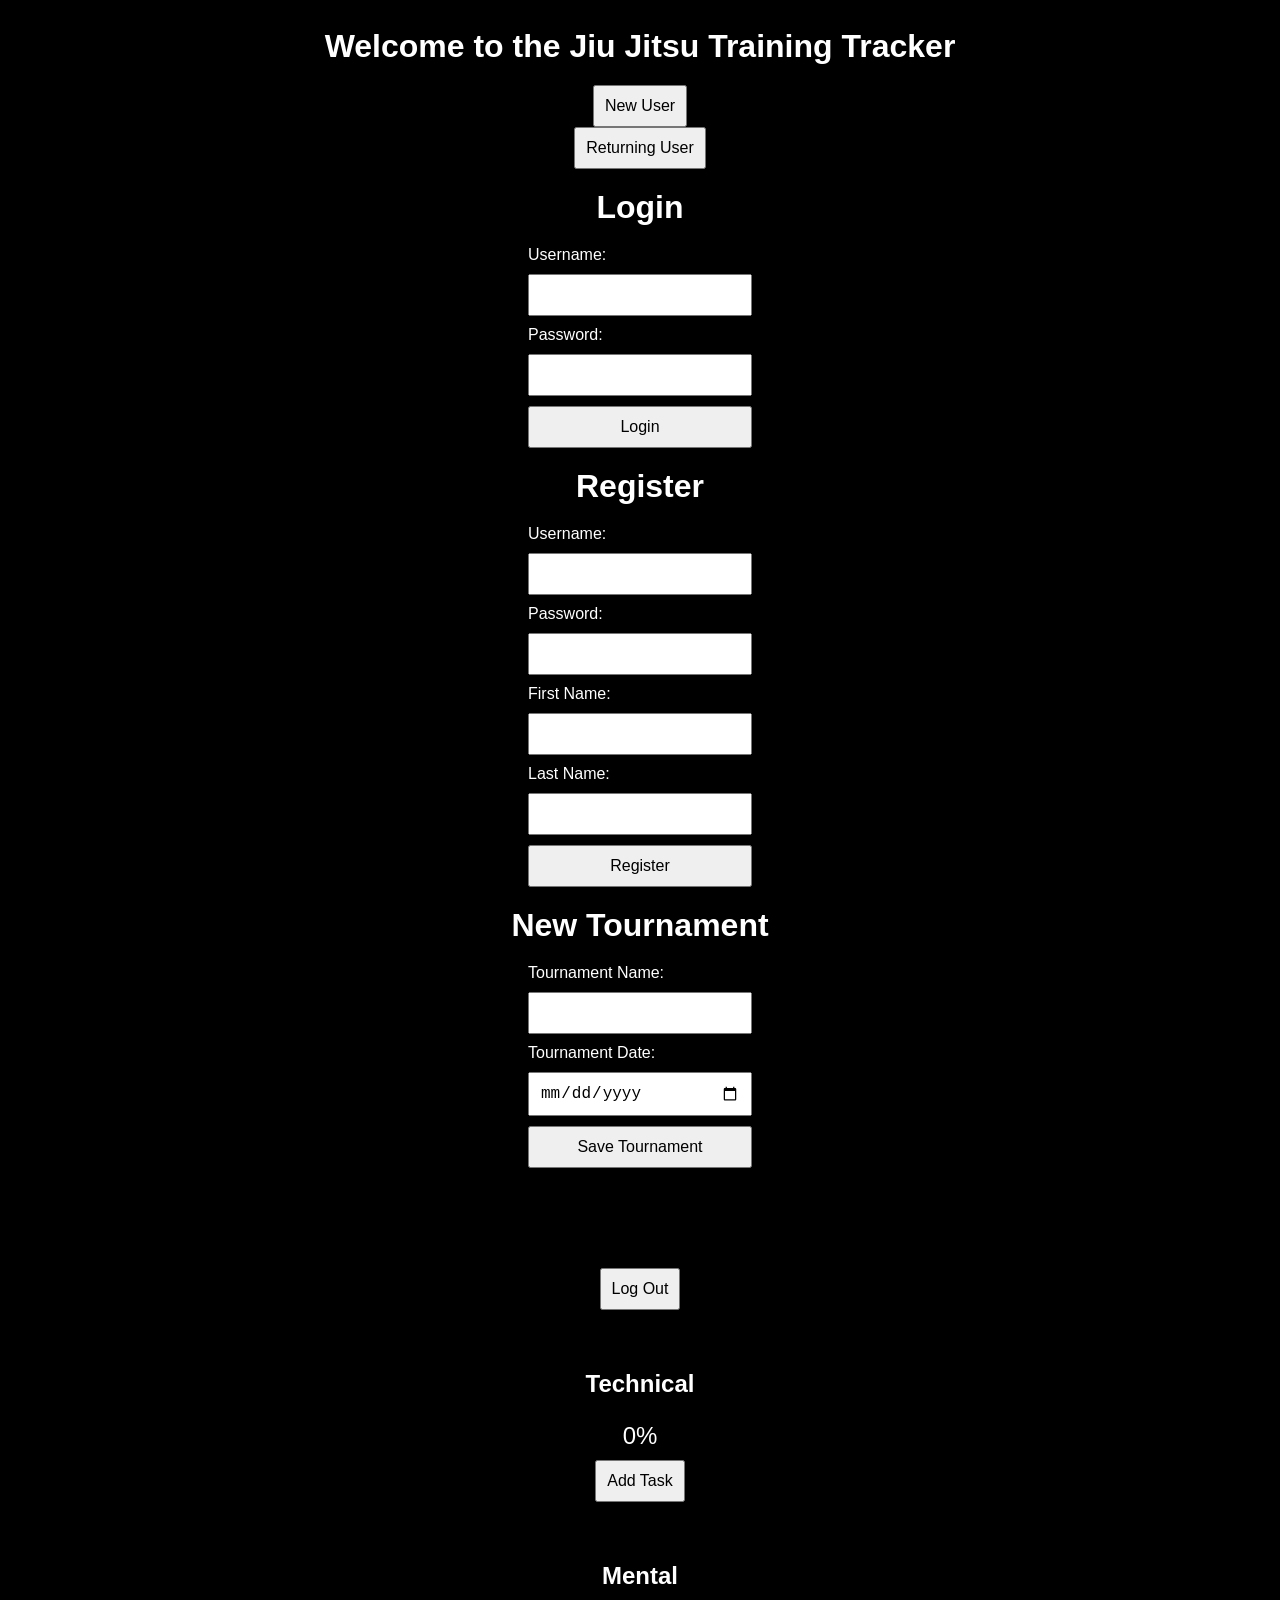
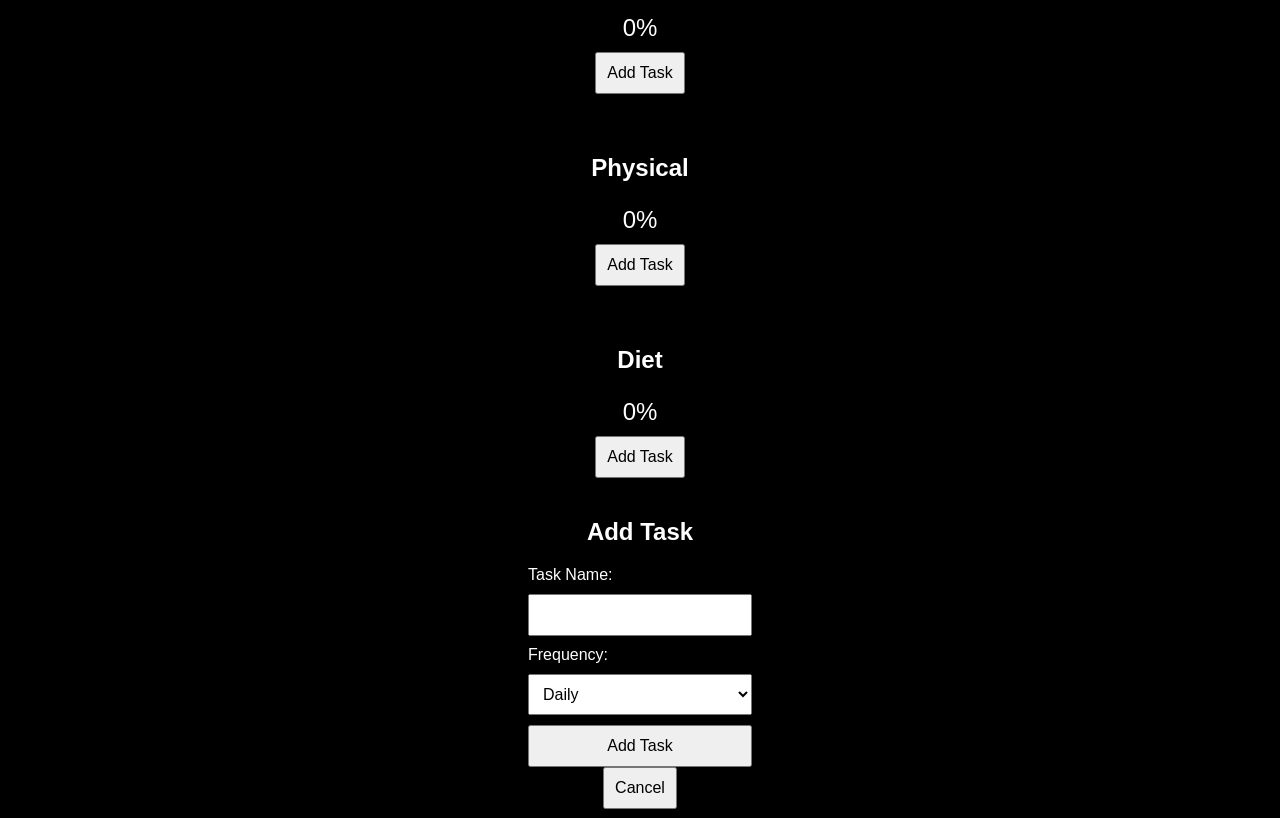
<file: index.html>
<!DOCTYPE html>
<html lang="en">
<head>
    <meta charset="UTF-8">
    <meta name="viewport" content="width=device-width, initial-scale=1.0">
    <title>Jiu Jitsu Training Tracker</title>
    <link rel="stylesheet" href="styles.css">
</head>
<body>
    <div id="welcome-section">
        <h1>Welcome to the Jiu Jitsu Training Tracker</h1>
        <button id="new-user-button">New User</button>
        <button id="returning-user-button">Returning User</button>
    </div>

    <div id="login-section" class="hidden">
        <h1>Login</h1>
        <form id="login-form">
            <label for="username">Username:</label>
            <input type="text" id="username" required>
            <label for="password">Password:</label>
            <input type="password" id="password" required>
            <button type="submit">Login</button>
        </form>
    </div>

    <div id="register-section" class="hidden">
        <h1>Register</h1>
        <form id="register-form">
            <label for="new-username">Username:</label>
            <input type="text" id="new-username" required>
            <label for="new-password">Password:</label>
            <input type="password" id="new-password" required>
            <label for="first-name">First Name:</label>
            <input type="text" id="first-name" required>
            <label for="last-name">Last Name:</label>
            <input type="text" id="last-name" required>
            <button type="submit">Register</button>
        </form>
    </div>

    <div id="tournament-section" class="hidden">
        <h1>New Tournament</h1>
        <form id="tournament-form">
            <label for="tournament-name">Tournament Name:</label>
            <input type="text" id="tournament-name" required>
            <label for="tournament-date">Tournament Date:</label>
            <input type="date" id="tournament-date" required>
            <button type="submit">Save Tournament</button>
        </form>
    </div>

    <div id="home-section" class="hidden">
        <h1 id="greeting"></h1>
        <h2 id="countdown"></h2>
        <button id="logout-button">Log Out</button>
        <div class="section" id="technical-section">
            <h2>Technical</h2>
            <p class="percentage" id="technical-percentage">0%</p>
            <button onclick="openTaskModal('technical')">Add Task</button>
        </div>
        <div class="section" id="mental-section">
            <h2>Mental</h2>
            <p class="percentage" id="mental-percentage">0%</p>
            <button onclick="openTaskModal('mental')">Add Task</button>
        </div>
        <div class="section" id="physical-section">
            <h2>Physical</h2>
            <p class="percentage" id="physical-percentage">0%</p>
            <button onclick="openTaskModal('physical')">Add Task</button>
        </div>
        <div class="section" id="diet-section">
            <h2>Diet</h2>
            <p class="percentage" id="diet-percentage">0%</p>
            <button onclick="openTaskModal('diet')">Add Task</button>
        </div>
    </div>

    <div id="task-modal" class="hidden">
        <h2>Add Task</h2>
        <form id="task-form">
            <label for="task-name">Task Name:</label>
            <input type="text" id="task-name" required>
            <label for="task-frequency">Frequency:</label>
            <select id="task-frequency" required>
                <option value="daily">Daily</option>
                <option value="weekly">Weekly</option>
                <option value="monthly">Monthly</option>
            </select>
            <button type="submit">Add Task</button>
        </form>
        <button onclick="closeTaskModal()">Cancel</button>
    </div>

    <script src="script.js"></script>
</body>
</html>
</file>
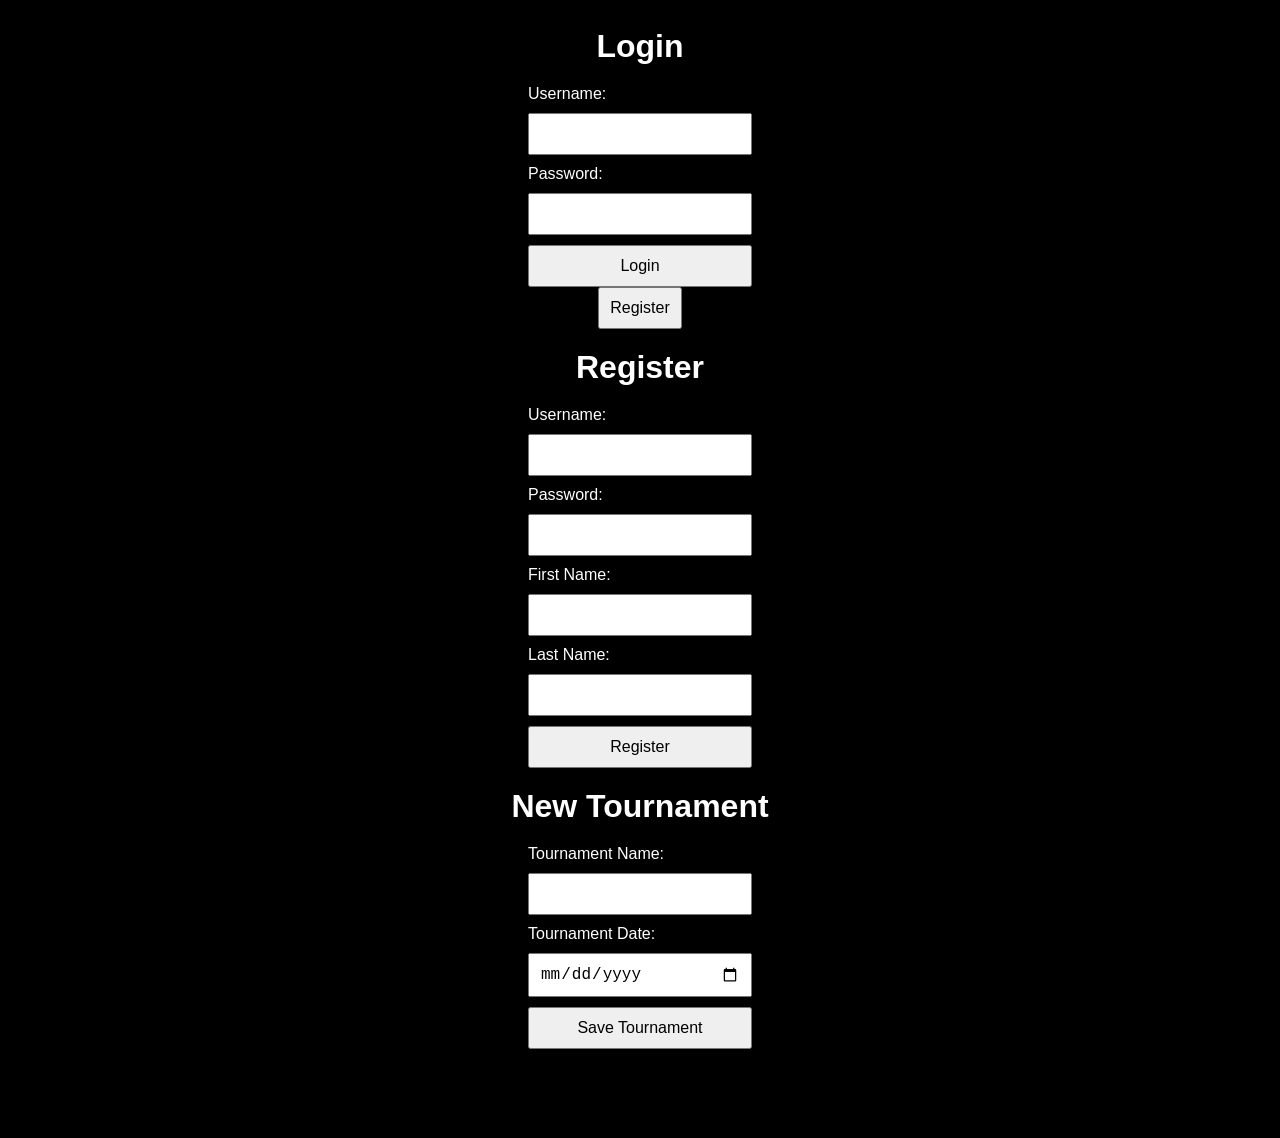
<file: main.html>
<!DOCTYPE html>
<html lang="en">
<head>
    <meta charset="UTF-8">
    <meta name="viewport" content="width=device-width, initial-scale=1.0">
    <title>Jiu Jitsu Training Tracker</title>
    <link rel="stylesheet" href="styles.css">
</head>
<body>
    <div id="login-section">
        <h1>Login</h1>
        <form id="login-form">
            <label for="username">Username:</label>
            <input type="text" id="username" required>
            <label for="password">Password:</label>
            <input type="password" id="password" required>
            <button type="submit">Login</button>
        </form>
        <button id="register-button">Register</button>
    </div>

    <div id="register-section" class="hidden">
        <h1>Register</h1>
        <form id="register-form">
            <label for="new-username">Username:</label>
            <input type="text" id="new-username" required>
            <label for="new-password">Password:</label>
            <input type="password" id="new-password" required>
            <label for="first-name">First Name:</label>
            <input type="text" id="first-name" required>
            <label for="last-name">Last Name:</label>
            <input type="text" id="last-name" required>
            <button type="submit">Register</button>
        </form>
    </div>

    <div id="tournament-section" class="hidden">
        <h1>New Tournament</h1>
        <form id="tournament-form">
            <label for="tournament-name">Tournament Name:</label>
            <input type="text" id="tournament-name" required>
            <label for="tournament-date">Tournament Date:</label>
            <input type="date" id="tournament-date" required>
            <button type="submit">Save Tournament</button>
        </form>
    </div>

    <div id="home-section" class="hidden">
        <h1 id="greeting"></h1>
        <h2 id="countdown"></h2>
    </div>

    <script src="script.js"></script>
</body>
</html>
</file>
<file: styles.css>
body {
    background-color: black;
    color: white;
    font-family: Arial, sans-serif;
}

.hidden {
    display: none;
}

#login-section, #register-section, #tournament-section, #home-section, #task-modal, #welcome-section {
    display: flex;
    flex-direction: column;
    align-items: center;
}

h1, h2 {
    margin: 20px 0;
}

form {
    display: flex;
    flex-direction: column;
    gap: 10px;
}

input, select, button {
    padding: 10px;
    font-size: 16px;
}

button {
    cursor: pointer;
}

#logout-button {
    margin: 20px 0;
}

.section {
    margin: 20px 0;
    text-align: center;
}

.percentage {
    font-size: 24px;
    margin-bottom: 10px;
}
</file>
